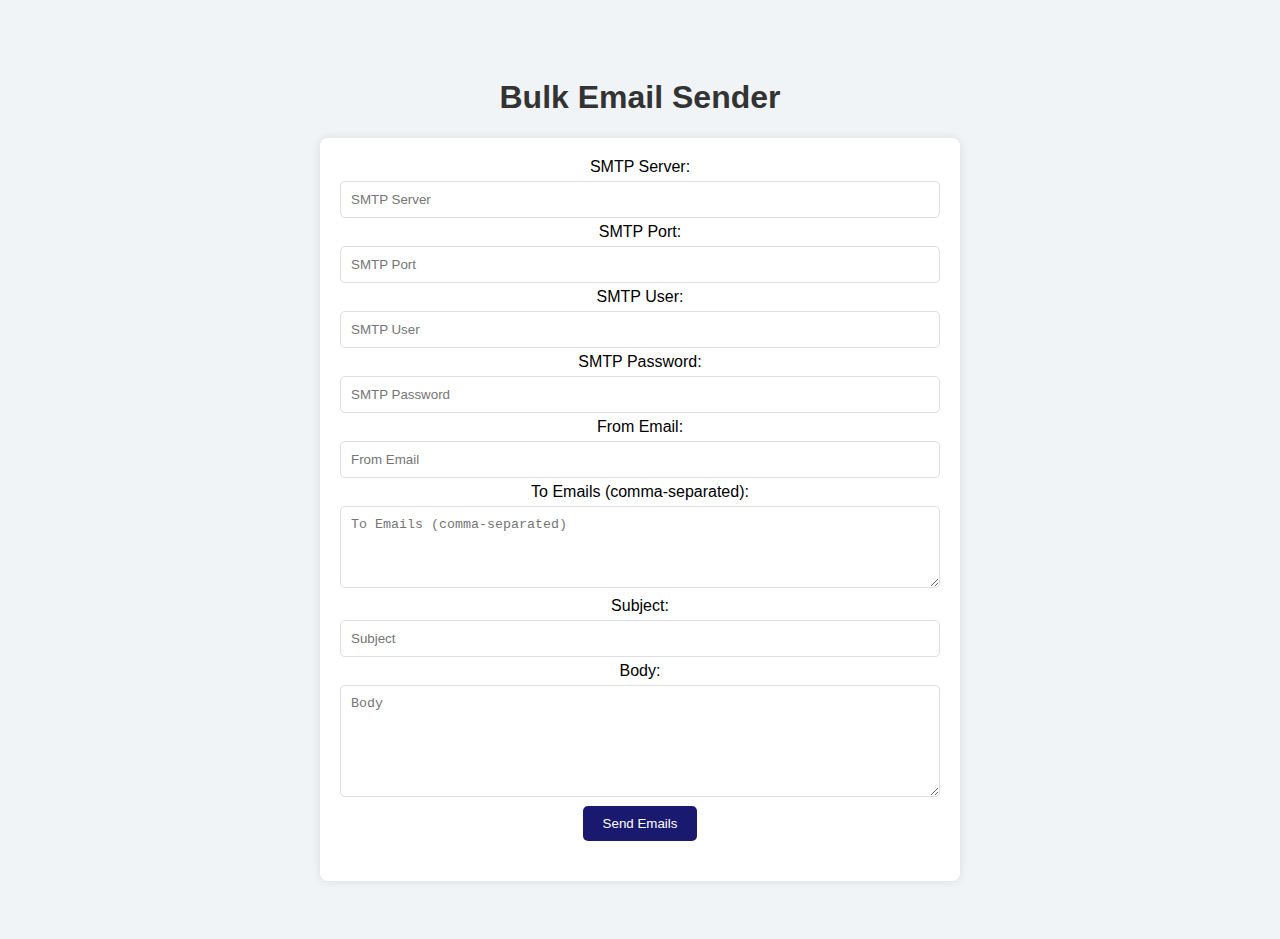
<file: templates/bulkmail.html>
<!DOCTYPE html>
<html lang="en">
<head>
    <meta charset="UTF-8">
    <meta name="viewport" content="width=device-width, initial-scale=1.0">
    <title>Bulk Email Sender</title>
    <style>
        body {
            font-family: Arial, sans-serif;
            background-color: #f0f4f7;
            text-align: center;
            padding: 50px;
        }
        h1 {
            color: #333;
        }
        .container {
            background-color: white;
            padding: 20px;
            border-radius: 8px;
            box-shadow: 0px 0px 10px rgba(0, 0, 0, 0.1);
            max-width: 600px;
            margin: 0 auto;
        }
        input[type="text"], textarea {
            padding: 10px;
            margin: 5px 0;
            border: 1px solid #ddd;
            border-radius: 5px;
            width: 100%;
            box-sizing: border-box;
        }
        button {
            background-color: #191970;
            color: white;
            border: none;
            padding: 10px 20px;
            border-radius: 5px;
            cursor: pointer;
        }
        button:hover {
            background-color: #191970;
        }
        #result {
            margin-top: 20px;
        }
    </style>
</head>
<body>
    <h1>Bulk Email Sender</h1>
    <div class="container">
        <form action="{{ url_for('send_bulk_email') }}" method="POST"></form>
        <label for="smtpServer">SMTP Server:</label><br>
        <input type="text" id="smtpServer" placeholder="SMTP Server"><br>
        <label for="smtpPort">SMTP Port:</label><br>
        <input type="text" id="smtpPort" placeholder="SMTP Port"><br>
        <label for="smtpUser">SMTP User:</label><br>
        <input type="text" id="smtpUser" placeholder="SMTP User"><br>
        <label for="smtpPassword">SMTP Password:</label><br>
        <input type="text" id="smtpPassword" placeholder="SMTP Password"><br>
        <label for="fromEmail">From Email:</label><br>
        <input type="text" id="fromEmail" placeholder="From Email"><br>
        <label for="toEmails">To Emails (comma-separated):</label><br>
        <textarea id="toEmails" rows="4" placeholder="To Emails (comma-separated)"></textarea><br>
        <label for="subject">Subject:</label><br>
        <input type="text" id="subject" placeholder="Subject"><br>
        <label for="body">Body:</label><br>
        <textarea id="body" rows="6" placeholder="Body"></textarea><br>
        <button id="sendEmail">Send Emails</button>

        <div id="result"></div>
    </div>

    <script>
        document.getElementById('sendEmail').onclick = async function() {
            const smtpServer = document.getElementById('smtpServer').value;
            const smtpPort = document.getElementById('smtpPort').value;
            const smtpUser = document.getElementById('smtpUser').value;
            const smtpPassword = document.getElementById('smtpPassword').value;
            const fromEmail = document.getElementById('fromEmail').value;
            const toEmails = document.getElementById('toEmails').value;
            const subject = document.getElementById('subject').value;
            const body = document.getElementById('body').value;

            const response = await fetch('http://localhost/send_bulk_email', {
                method: 'POST',
                headers: {
                    'Content-Type': 'application/json'
                },
                body: JSON.stringify({
                    smtp_server: smtpServer,
                    smtp_port: smtpPort,
                    smtp_user: smtpUser,
                    smtp_password: smtpPassword,
                    from_email: fromEmail,
                    to_emails: toEmails,
                    subject: subject,
                    body: body
                })
            });

            const result = await response.json();
            if (result.success) {
                document.getElementById('result').innerHTML = "<h3>Success:</h3><p>" + result.message + "</p>";
            } else {
                document.getElementById('result').innerHTML = "<h3>Error:</h3><p>" + result.message + "</p>";
            }
        };
    </script>
</body>
</html>
</file>
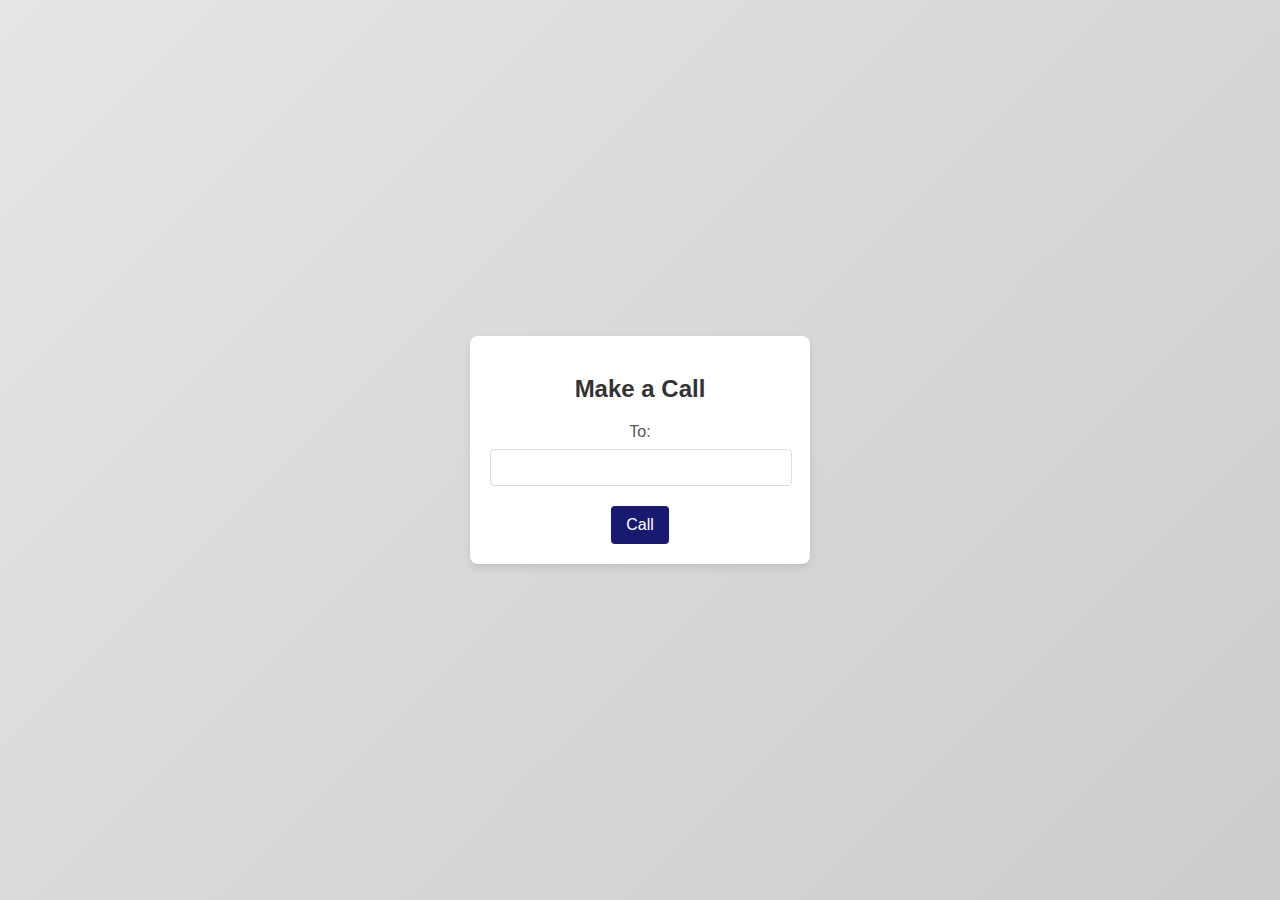
<file: templates/call.html>
<!DOCTYPE html>
<html lang="en">
<head>
    <meta charset="UTF-8">
    <meta name="viewport" content="width=device-width, initial-scale=1.0">
    <title>Call Form</title>
    <style>
        body {
            font-family: Arial, sans-serif;
            background: linear-gradient(135deg, rgba(0,0,0,0.1), rgba(0,0,0,0.2));
            display: flex;
            justify-content: center;
            align-items: center;
            height: 100vh;
            margin: 0;
        }
        .container {
            background-color: #fff;
            border-radius: 8px;
            box-shadow: 0 4px 8px rgba(0, 0, 0, 0.1);
            padding: 20px;
            width: 300px;
            text-align: center;
        }
        h2 {
            color: #333;
            margin-bottom: 20px;
        }
        label {
            display: block;
            margin-bottom: 8px;
            color: #555;
        }
        input[type="text"] {
            width: calc(100% - 20px);
            padding: 10px;
            border: 1px solid #ddd;
            border-radius: 4px;
            margin-bottom: 20px;
        }
        input[type="submit"] {
            background-color: #191970;
            color: #fff;
            border: none;
            padding: 10px 15px;
            border-radius: 4px;
            cursor: pointer;
            font-size: 16px;
        }
        input[type="submit"]:hover {
            background-color: #191970;
        }
    </style>
</head>
<body>
    <div class="container">
        <h2>Make a Call</h2>
        <form action="/call_now" method="POST">
            <label for="to">To:</label>
            <input type="text" id="to" name="to" required>
            <input type="submit" value="Call">
        </form>
    </div>
</body>
</html>
</file>
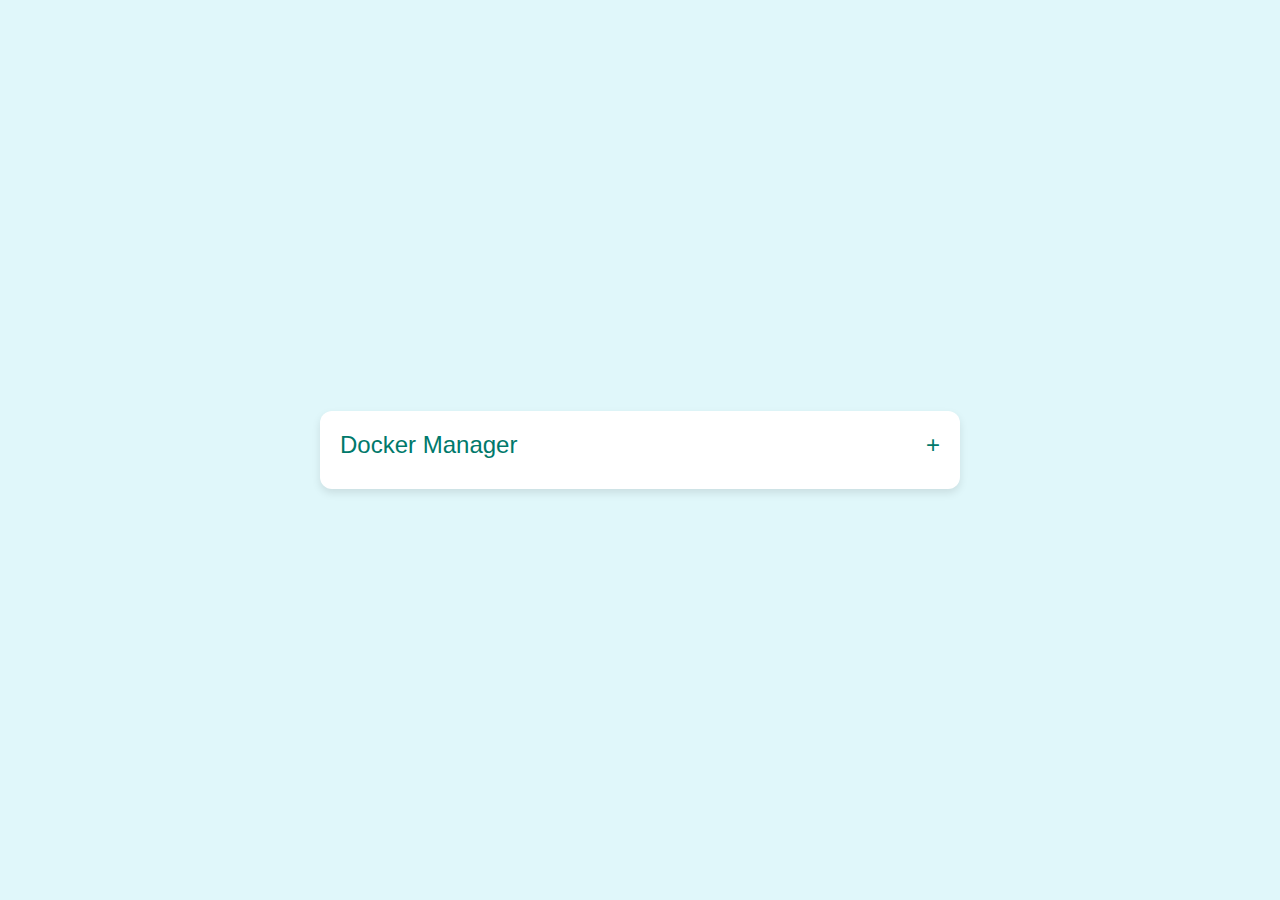
<file: templates/docker.html>
<!DOCTYPE html>
<html lang="en">
<head>
    <meta charset="UTF-8">
    <meta name="viewport" content="width=device-width, initial-scale=1.0">
    <title>Docker Manager</title>
    <style>
        body {
            font-family: Arial, sans-serif;
            background: #e0f7fa;
            margin: 0;
            display: flex;
            justify-content: center;
            align-items: center;
            height: 100vh;
        }

        .card {
            background: #ffffff;
            padding: 20px;
            border-radius: 12px;
            box-shadow: 0 4px 8px rgba(0, 0, 0, 0.1);
            width: 100%;
            max-width: 600px;
            transition: all 0.3s ease;
            cursor: pointer;
        }

        .card:hover {
            box-shadow: 0 8px 16px rgba(0, 0, 0, 0.2);
        }

        .card-header {
            font-size: 24px;
            color: #00796b;
            margin-bottom: 10px;
            text-align: center;
            display: flex;
            justify-content: space-between;
            align-items: center;
        }

        .card-content {
            display: none;
            padding-top: 20px;
        }

        .form-group {
            margin-bottom: 15px;
        }

        .form-group label {
            display: block;
            margin-bottom: 8px;
            font-weight: bold;
            color: #00796b;
        }

        .form-group input, 
        .form-group select {
            width: 100%;
            padding: 10px;
            border-radius: 8px;
            border: 1px solid #b2dfdb;
            transition: all 0.3s ease;
        }

        .form-group input:focus, 
        .form-group select:focus {
            border-color: #004d40;
            outline: none;
            box-shadow: 0 0 8px rgba(0, 77, 64, 0.2);
        }

        button {
            background: #00796b;
            color: #ffffff;
            border: none;
            padding: 12px;
            width: 100%;
            border-radius: 8px;
            cursor: pointer;
            font-size: 16px;
            font-weight: bold;
            margin-top: 15px;
        }

        button:disabled {
            background: #b2dfdb;
            cursor: not-allowed;
        }

        .result {
            margin-top: 20px;
            padding: 15px;
            background: #e8f5e9;
            border: 1px solid #c8e6c9;
            border-radius: 8px;
            color: #388e3c;
            font-weight: bold;
            text-align: center;
        }

        .card-toggle {
            font-size: 24px;
            color: #00796b;
            cursor: pointer;
        }

        @media (max-width: 600px) {
            .card {
                padding: 15px;
            }

            .card-header {
                font-size: 20px;
            }
        }
    </style>
</head>
<body>
    <div class="card" onclick="toggleCardContent()">
        <div class="card-header">
            Docker Manager
            <span class="card-toggle" id="toggle-icon">+</span>
        </div>
        <div class="card-content" id="card-content">
            <form id="docker-form">
                <div class="form-group">
                    <label for="action">Select Action:</label>
                    <select id="action" name="action">
                        <option value="pull">Pull Image</option>
                        <option value="launch">Launch Container</option>
                        <option value="stop">Stop Container</option>
                        <option value="start">Start Container</option>
                        <option value="status">Container Status</option>
                        <option value="remove">Remove Container</option>
                        <option value="logs">Container Logs</option>
                        <option value="image_remove">Remove Image</option>
                    </select>
                </div>
                <div class="form-group">
                    <label for="container_name">Container Name:</label>
                    <input type="text" id="container_name" name="container_name" placeholder="e.g., my_container">
                </div>
                <div class="form-group">
                    <label for="image">Image:</label>
                    <input type="text" id="image" name="image" placeholder="e.g., ubuntu:latest">
                </div>
                <button type="submit">Submit</button>
            </form>
            <div id="result" class="result"></div>
        </div>
    </div>

    <script>
        const toggleCardContent = () => {
            const content = document.getElementById('card-content');
            const toggleIcon = document.getElementById('toggle-icon');
            if (content.style.display === 'none' || content.style.display === '') {
                content.style.display = 'block';
                toggleIcon.textContent = '-';
            } else {
                content.style.display = 'none';
                toggleIcon.textContent = '+';
            }
        };

        document.getElementById('docker-form').addEventListener('submit', async (event) => {
            event.preventDefault();

            const action = document.getElementById('action').value;
            const containerName = document.getElementById('container_name').value;
            const image = document.getElementById('image').value;

            const resultElement = document.getElementById('result');

            let endpoint = '';
            let requestBody = {};

            switch (action) {
                case 'pull':
                    endpoint = '/docker_image_pull';
                    requestBody = { image };
                    break;
                case 'launch':
                    endpoint = '/launch_docker';
                    requestBody = { container_name: containerName, image };
                    break;
                case 'stop':
                    endpoint = '/docker_stop';
                    requestBody = { container_name: containerName };
                    break;
                case 'start':
                    endpoint = '/docker_start';
                    requestBody = { container_name: containerName };
                    break;
                case 'status':
                    endpoint = '/docker_status';
                    requestBody = { container_name: containerName };
                    break;
                case 'remove':
                    endpoint = '/docker_remove';
                    requestBody = { container_name: containerName };
                    break;
                case 'logs':
                    endpoint = '/docker_logs';
                    requestBody = { container_name: containerName };
                    break;
                case 'image_remove':
                    endpoint = '/docker_image_remove';
                    requestBody = { image };
                    break;
                default:
                    resultElement.innerHTML = 'Invalid action selected.';
                    return;
            }

            try {
                const response = await fetch(endpoint, {
                    method: 'POST',
                    headers: { 'Content-Type': 'application/json' },
                    body: JSON.stringify(requestBody)
                });

                const data = await response.json();
                resultElement.innerHTML = `<strong>${data.message}</strong>`;
                resultElement.style.color = data.status === 'success' ? '#388e3c' : '#d32f2f';
            } catch (error) {
                resultElement.innerHTML = `<strong>Error: ${error.message}</strong>`;
                resultElement.style.color = '#d32f2f';
            }
        });
    </script>
</body>
</html>
</file>
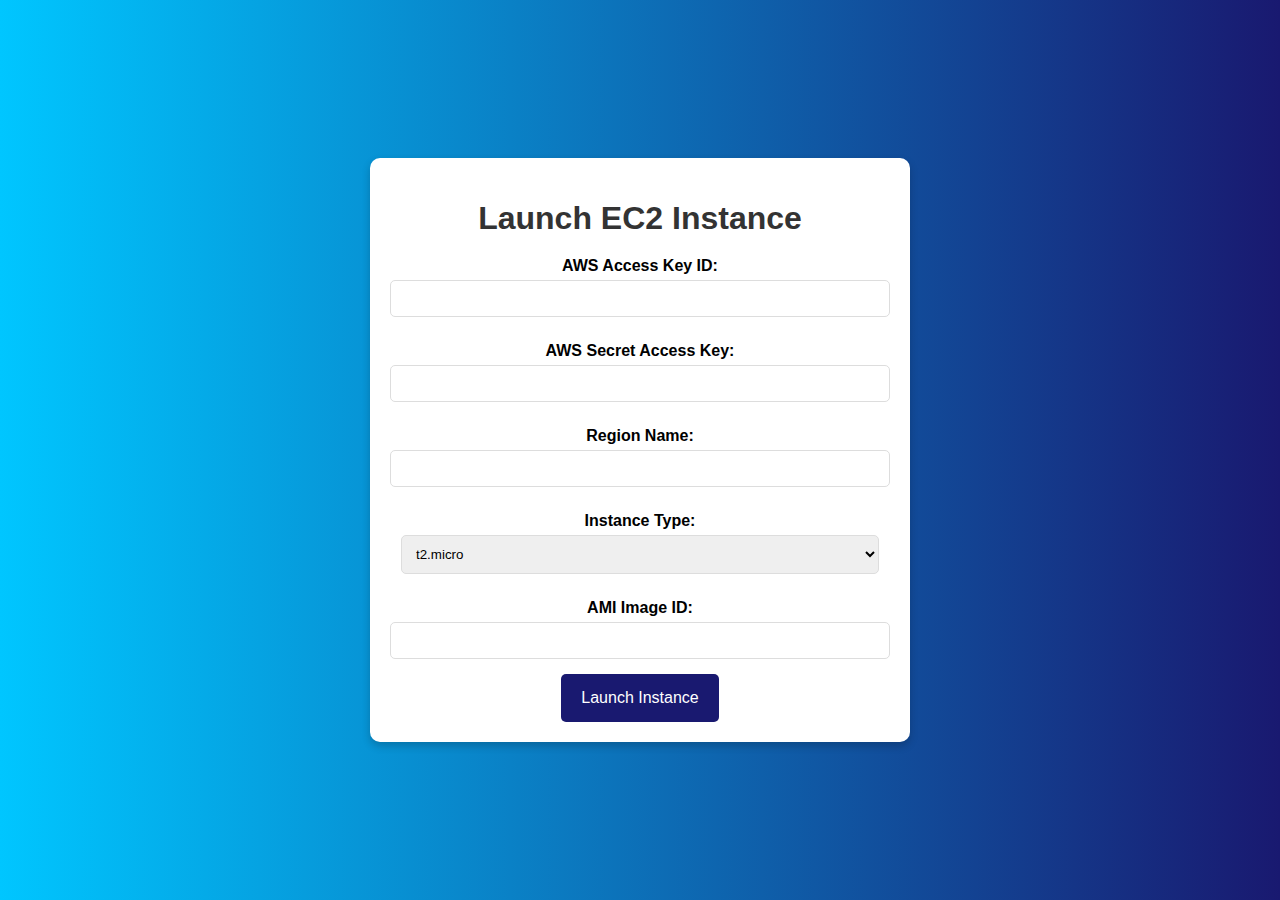
<file: templates/ec2.html>
<!DOCTYPE html>
<html lang="en">

<head>
    <meta charset="UTF-8">
    <meta name="viewport" content="width=device-width, initial-scale=1.0">
    <title>Launch EC2 Instance</title>
    <style>
        body {
            font-family: Arial, sans-serif;
            background: linear-gradient(to right, #00c6ff, #191970);
            display: flex;
            justify-content: center;
            align-items: center;
            height: 100vh;
            margin: 0;
        }

        .container {
            background: white;
            padding: 20px;
            border-radius: 10px;
            box-shadow: 0 4px 8px rgba(0, 0, 0, 0.2);
            max-width: 500px;
            width: 100%;
            text-align: center;
            animation: fadeIn 1s ease-in;
        }

        h1 {
            color: #333;
            margin-bottom: 20px;
        }

        label {
            display: block;
            margin: 10px 0 5px;
            font-weight: bold;
        }

        input,
        select {
            width: calc(100% - 22px);
            padding: 10px;
            margin-bottom: 15px;
            border: 1px solid #ddd;
            border-radius: 5px;
            transition: border-color 0.3s ease, box-shadow 0.3s ease;
        }

        input:focus,
        select:focus {
            border-color: #0072ff;
            box-shadow: 0 0 5px rgba(0, 114, 255, 0.5);
            outline: none;
        }

        button {
            background: #191970;
            color: white;
            border: none;
            padding: 15px 20px;
            border-radius: 5px;
            cursor: pointer;
            font-size: 16px;
            transition: background 0.3s ease, transform 0.3s ease;
        }

        button:hover {
            background: #191970;
            transform: scale(1.05);
        }

        button:active {
            transform: scale(1);
        }

        @keyframes fadeIn {
            from {
                opacity: 0;
                transform: translateY(-20px);
            }

            to {
                opacity: 1;
                transform: translateY(0);
            }
        }
    </style>

</head>

<body>
    <div class="container">
        <h1>Launch EC2 Instance</h1>
        <form id="instanceForm" method="post">
            <label for="aws_access_key_id">AWS Access Key ID:</label>
            <input type="text" id="aws_access_key_id" required>

            <label for="aws_secret_access_key">AWS Secret Access Key:</label>
            <input type="password" id="aws_secret_access_key" required>

            <label for="region_name">Region Name:</label>
            <input type="text" id="region_name" required>

            <label for="instance_type">Instance Type:</label>
            <select id="instance_type">
                <option value="t2.micro">t2.micro</option>
                <option value="t2.small">t2.small</option>
                <option value="t2.medium">t2.medium</option>
                <!-- Add more options as needed -->
            </select>

            <label for="image_id">AMI Image ID:</label>
            <input type="text" id="image_id" required>

            <button type="submit">Launch Instance</button>
        </form>
    </div>
    <script>
        document.getElementById('instanceForm').addEventListener('submit', instance_launch)
        function instance_launch(e) {
            e.preventDefault();
            const awsAccessKeyId = document.getElementById('aws_access_key_id').value;
            const awsSecretAccessKey = document.getElementById('aws_secret_access_key').value;
            const regionName = document.getElementById('region_name').value;
            const instanceType = document.getElementById('instance_type').value;
            const imageId = document.getElementById('image_id').value;
            var param = {
                'aws_access_key_id': awsAccessKeyId,
                'aws_secret_access_key': awsSecretAccessKey,
                'region_name': regionName,
                'instance_type': instanceType,
                'image_id': imageId
            }

            var xhr = new XMLHttpRequest();

            xhr.open('post', '../ec2/instance_launch', true);

            xhr.setRequestHeader('Content-type', 'application/json');

            xhr.onload = function () {
                console.log("email reached till onload");
                alert(this.responseText);
            }
            xhr.send(JSON.stringify(param));
        }
    </script>
</body>

</html>
</file>
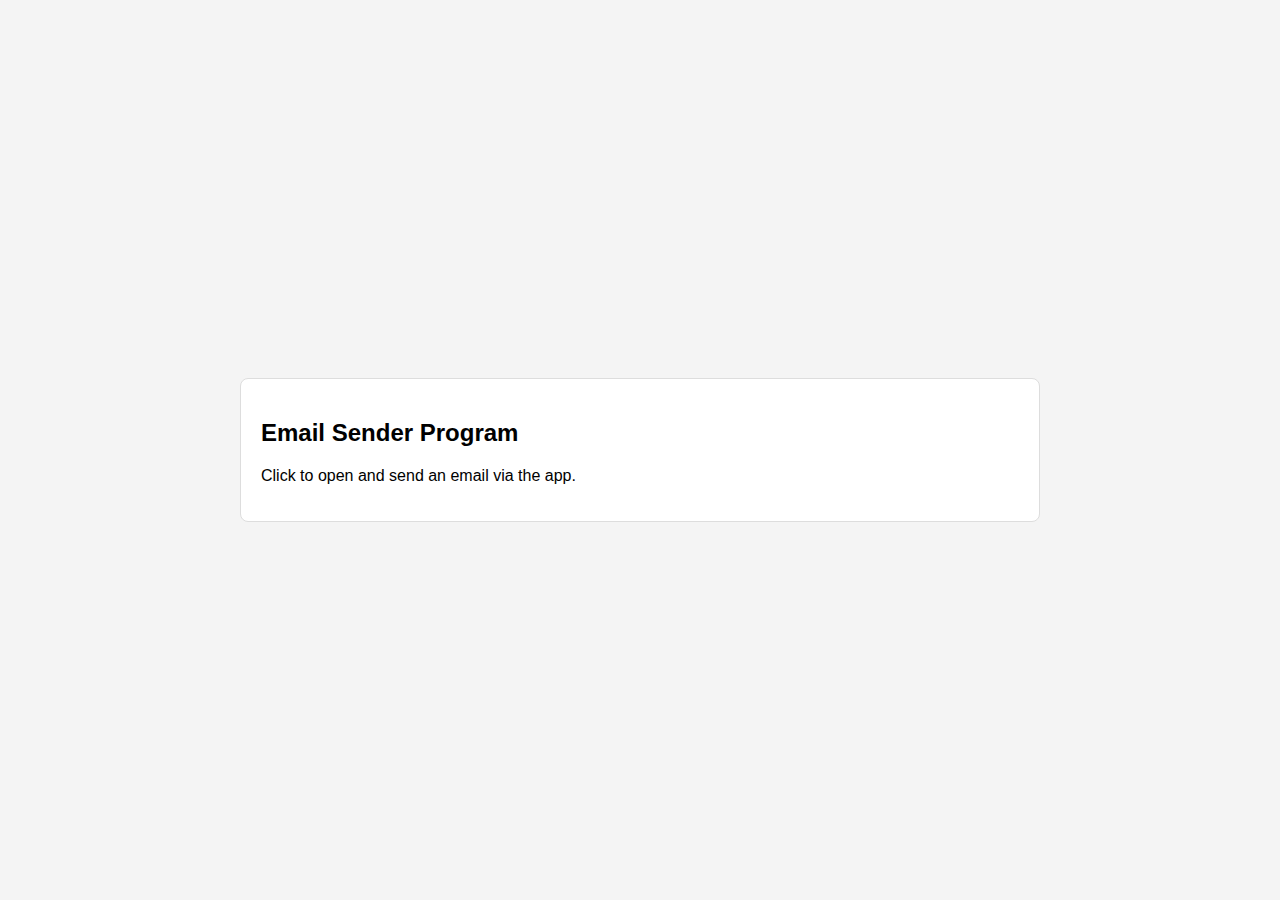
<file: templates/emailing.html>
<!DOCTYPE html>
<html lang="en">
<head>
    <meta charset="UTF-8">
    <meta name="viewport" content="width=device-width, initial-scale=1.0">
    <title>Email Program Portfolio</title>
    <style>
        body {
            font-family: Arial, sans-serif;
            display: flex;
            justify-content: center;
            align-items: center;
            height: 100vh;
            background-color: #f4f4f4;
            margin: 0;
        }
        #card-container {
            width: 90%;
            max-width: 800px;
        }
        .card {
            background-color: white;
            padding: 20px;
            margin: 10px 0;
            border: 1px solid #ddd;
            border-radius: 8px;
            cursor: pointer;
            transition: transform 0.3s;
        }
        .card:hover {
            transform: scale(1.02);
        }
        .card-content {
            display: none;
            margin-top: 20px;
        }
        input, textarea {
            width: 100%;
            padding: 10px;
            margin: 10px 0;
            border: 1px solid #ddd;
            border-radius: 4px;
        }
        button {
            padding: 10px 20px;
            font-size: 16px;
            cursor: pointer;
            border: none;
            border-radius: 4px;
            background-color: #191970;
            color: white;
            transition: background-color 0.3s;
        }
        button:hover {
            background-color: #191970;
        }
        #output {
            margin-top: 20px;
            font-size: 18px;
        }
    </style>
</head>
<body>

    <div id="card-container">
        <div class="card" id="mailingform" onclick="toggleContent(this)">
            <h2>Email Sender Program</h2>
            <p>Click to open and send an email via the app.</p>
            <div class="card-content">
                <h3>Send an Email</h3>
                <input type="email" id="to" placeholder="Recipient's Email" required>
                <textarea id="message" rows="4" placeholder="Your Message" required></textarea>
                <button id="sendEmailBtn" type="submit">Send Email</button>
                <div id="output"></div>
            </div>
        </div>
    </div>

    <script>
        // Function to toggle the card content display
        function toggleContent(card) {
            const content = card.querySelector('.card-content');
            content.style.display = content.style.display === 'none' || content.style.display === '' ? 'block' : 'none';
        }

        // Function to send email via API
        document.getElementById('sendEmailBtn').addEventListener('click', function (e) {
            e.stopPropagation();  // Prevent closing the form when the button is clicked
            const to = document.getElementById('to').value;
            const message = document.getElementById('message').value;

            if (!to || !message) {
                alert("Please provide both the recipient's email and a message.");
                return;
            }
            
            var xhr = new XMLHttpRequest();
            xhr.open('POST', '../emailing/send_email', true);
            xhr.setRequestHeader('Content-type', 'application/json');

            xhr.onload = function() {
                console.log("email sent!");
                const output = document.getElementById('output');
                output.textContent = xhr.status === 200 ? 'Email sent!' : 'Failed to send email';
                output.style.color = xhr.status === 200 ? 'green' : 'red';
            }
            xhr.send(JSON.stringify({ to, message }));
        });
    </script>
</body>
</html>
</file>
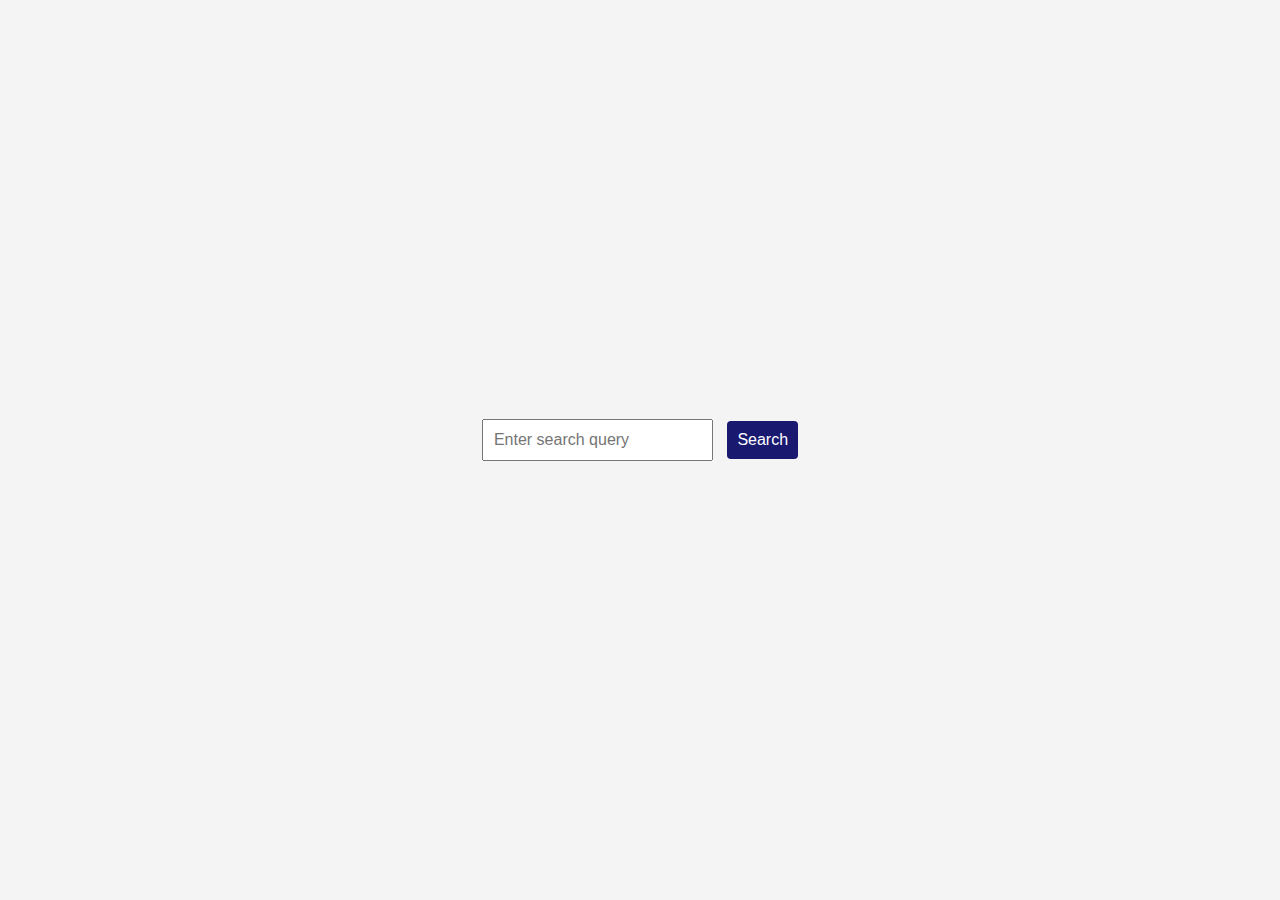
<file: templates/googles.html>
<!DOCTYPE html>
<html lang="en">
<head>
    <meta charset="UTF-8">
    <meta name="viewport" content="width=device-width, initial-scale=1.0">
    <title>Google Search</title>
    <style>
        body {
            font-family: Arial, sans-serif;
            display: flex;
            justify-content: center;
            align-items: center;
            height: 100vh;
            background-color: #f4f4f4;
            margin: 0;
        }
        #container {
            text-align: center;
        }
        input, button {
            padding: 10px;
            margin: 5px;
            font-size: 16px;
        }
        button {
            background-color: #191970;
            color: white;
            border: none;
            border-radius: 4px;
            cursor: pointer;
            transition: background-color 0.3s;
        }
        button:hover {
            background-color: #191970;
        }
        #output {
            margin-top: 20px;
            font-size: 18px;
            text-align: left;
        }
    </style>
</head>
<body>
    <div id="container">
        <input type="text" id="query" placeholder="Enter search query">
        <button onclick="performSearch()">Search</button>
        <div id="output"></div>
    </div>

    <script>
        function performSearch() {
            const query = document.getElementById('query').value;
            if (!query) {
                document.getElementById('output').innerHTML = '<p>Please enter a query.</p>';
                return;
            }

            fetch(`http://localhost:80/search?query=${encodeURIComponent(query)}`)
                .then(response => response.json())
                .then(data => {
                    if (data.error) {
                        document.getElementById('output').innerHTML = `<p>${data.error}</p>`;
                    } else {
                        const results = data.results.map(result => `<p><a href="${result}" target="_blank">${result}</a></p>`).join('');
                        document.getElementById('output').innerHTML = results;
                    }
                })
                .catch(error => {
                    document.getElementById('output').innerHTML = `<p>Error fetching search results: ${error}</p>`;
                });
        }
    </script>
</body>
</html>
</file>
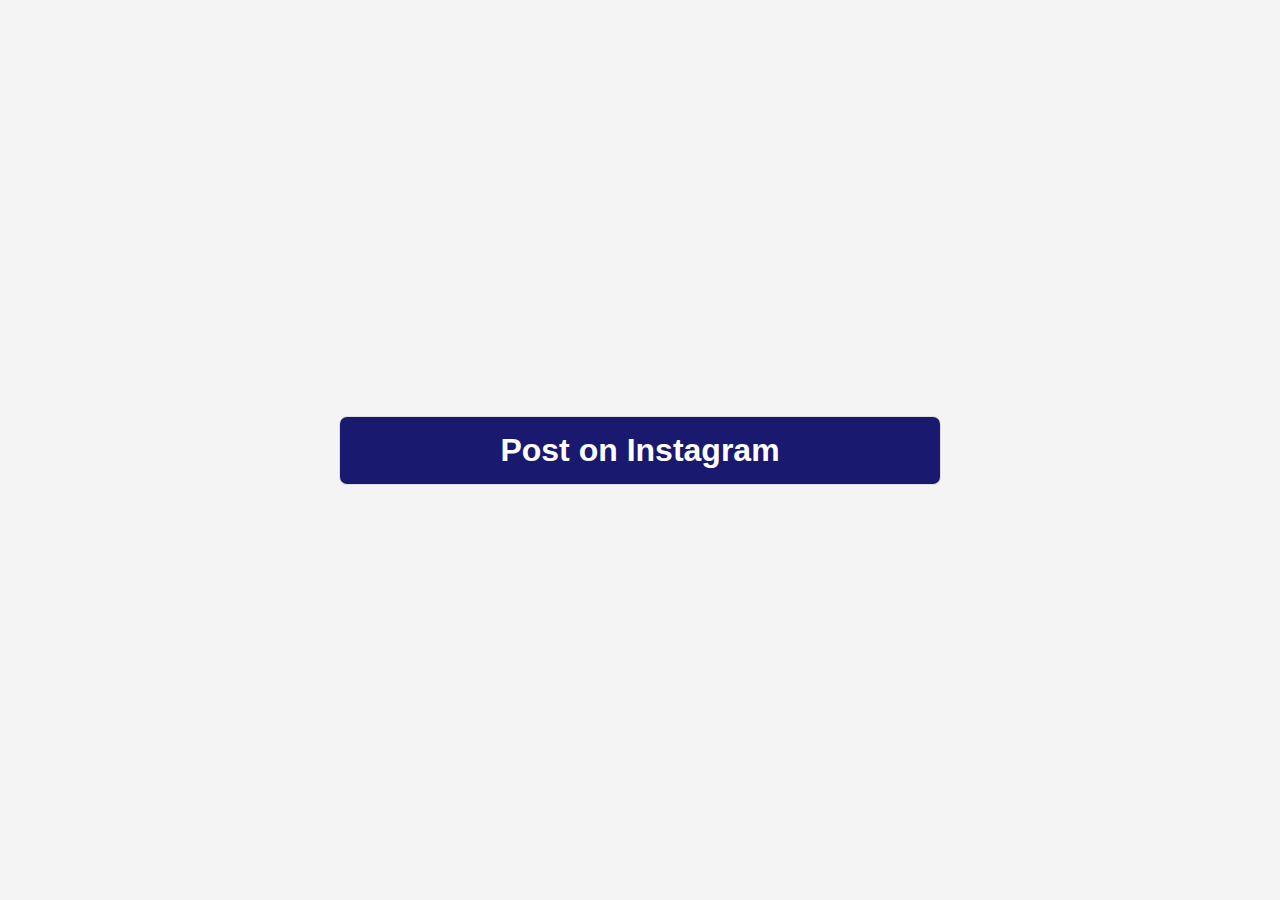
<file: templates/insta.html>
<!DOCTYPE html>
<html lang="en">
<head>
    <meta charset="UTF-8">
    <meta name="viewport" content="width=device-width, initial-scale=1.0">
    <title>Instagram Post</title>
    <style>
        body {
            font-family: Arial, sans-serif;
            display: flex;
            justify-content: center;
            align-items: center;
            height: 100vh;
            background-color: #f4f4f4;
            margin: 0;
        }
        #container {
            text-align: center;
            width: 90%;
            max-width: 600px;
            margin: auto;
            border: 1px solid #ddd;
            background-color: #fff;
            border-radius: 8px;
            overflow: hidden;
        }
        .card-header {
            background: #191970;
            color: #fff;
            padding: 15px;
            cursor: pointer;
        }
        .card-content {
            max-height: 0;
            overflow: hidden;
            transition: max-height 0.5s ease-out;
            padding: 0 15px;
        }
        .card-content.open {
            max-height: 600px; /* Adjust based on the content */
            padding: 15px;
        }
        h1 {
            margin: 0;
        }
        input, textarea {
            width: 100%;
            margin: 10px 0;
            padding: 10px;
            border: 1px solid #ddd;
            border-radius: 4px;
        }
        button {
            padding: 10px 20px;
            font-size: 16px;
            cursor: pointer;
            border: none;
            border-radius: 4px;
            background-color: #191970;
            color: white;
            transition: background-color 0.3s;
        }
        button:hover {
            background-color: #191970;
        }
        #response {
            margin-top: 20px;
            font-size: 18px;
        }
    </style>
</head>
<body>
    <div id="container">
        <div class="card-header" onclick="toggleCard()">
            <h1>Post on Instagram</h1>
        </div>
        <div class="card-content" id="card-content">
            <form id="instagram-form">
                <input type="text" id="username" placeholder="Instagram Username" required>
                <input type="password" id="password" placeholder="Instagram Password" required>
                <input type="file" id="photo" accept="image/*" required>
                <textarea id="caption" rows="4" placeholder="Caption" required></textarea>
                <button type="submit">Post Photo</button>
            </form>
            <div id="response"></div>
        </div>
    </div>

    <script>
        function toggleCard() {
            const cardContent = document.getElementById('card-content');
            cardContent.classList.toggle('open');
        }


        document.getElementById('instagram-form').addEventListener('submit', insta_post)
        function insta_post(e) {
          e.preventDefault();
          const username = document.getElementById('username').value;
          const password = document.getElementById('password').value;
          const photo = document.getElementById('photo').files[0];
          const caption = document.getElementById('caption').value;
      
          var formData = new FormData();
          formData.append('username', username);
          formData.append('password', password);
          formData.append('photo', photo);
          formData.append('caption', caption);
      
          var xhr = new XMLHttpRequest();
      
          xhr.open('post', '/insta/post_on_instagram', true);
      
          xhr.onload = function () {
            console.log("Request reached till onload");
            if (xhr.status === 200) {
              var response = JSON.parse(xhr.responseText);
              if (response.status === 'success') {
                console.log(response.message);
              } else {
                console.error(response.message);
              }
            } else {
              console.error(xhr.statusText);
            }
          }
          xhr.send(formData);
        }
      </script>
</body>
</html>
</file>
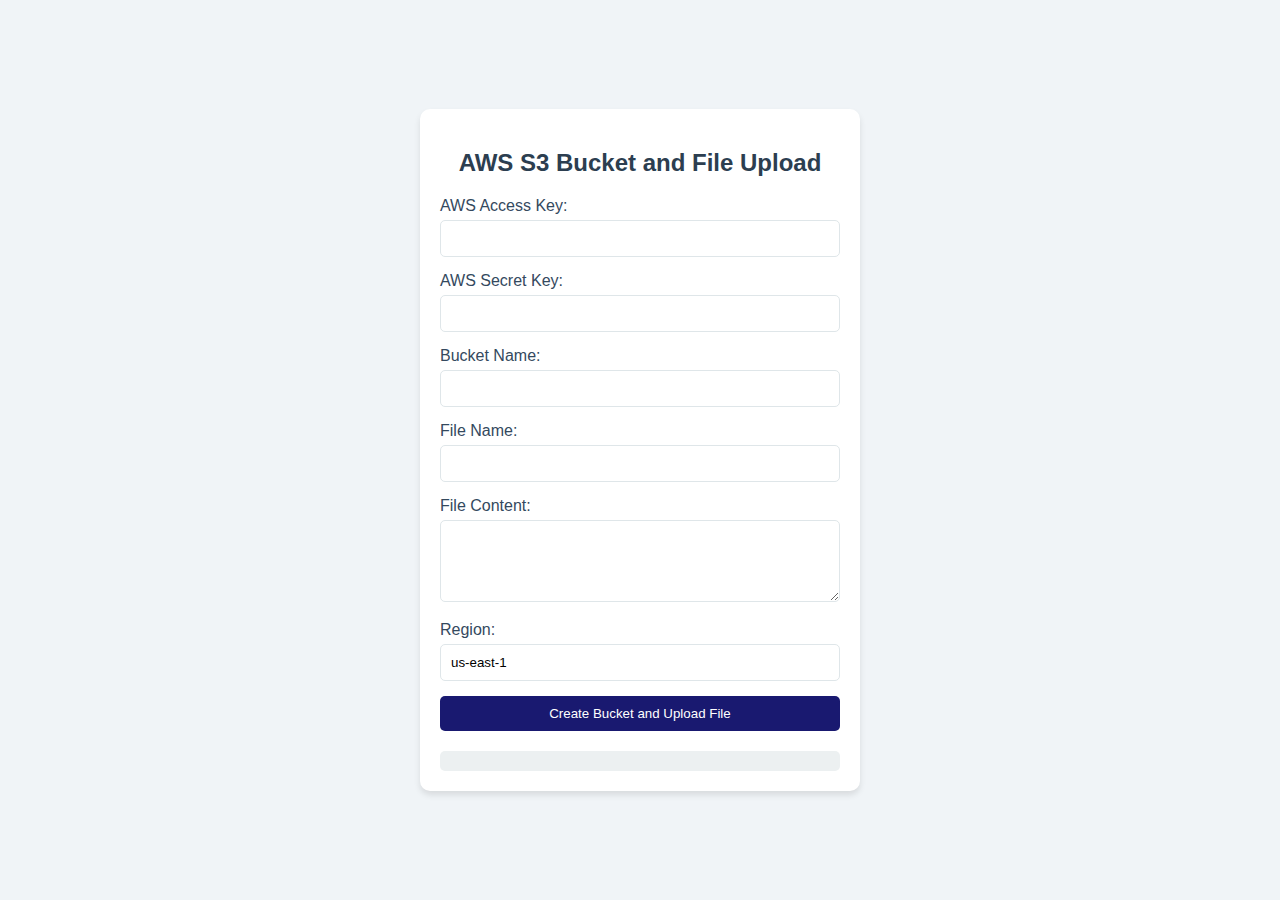
<file: templates/s3.html>
<!DOCTYPE html>
<html lang="en">
<head>
    <meta charset="UTF-8">
    <meta name="viewport" content="width=device-width, initial-scale=1.0">
    <title>S3 Bucket and File Upload</title>
    <style>
        body {
            font-family: Arial, sans-serif;
            background-color: #f0f4f7;
            color: #333;
            display: flex;
            justify-content: center;
            align-items: center;
            height: 100vh;
            margin: 0;
        }
        .container {
            background-color: #ffffff;
            padding: 20px;
            border-radius: 10px;
            box-shadow: 0px 4px 6px rgba(0, 0, 0, 0.1);
            width: 400px;
        }
        h2 {
            text-align: center;
            color: #2c3e50;
        }
        label {
            margin-bottom: 5px;
            display: block;
            color: #34495e;
        }
        input, textarea {
            width: 100%;
            padding: 10px;
            margin-bottom: 15px;
            border: 1px solid #dfe6e9;
            border-radius: 5px;
            box-sizing: border-box;
        }
        button {
            background-color: #191970;
            color: white;
            padding: 10px;
            width: 100%;
            border: none;
            border-radius: 5px;
            cursor: pointer;
        }
        button:hover {
            background-color: #191970;
        }
        .output {
            margin-top: 20px;
            padding: 10px;
            background-color: #ecf0f1;
            border-radius: 5px;
            max-height: 200px;
            overflow-y: auto;
            font-size: 14px;
            color: #2c3e50;
        }
    </style>
</head>
<body>
    <div class="container">
        <h2>AWS S3 Bucket and File Upload</h2>

        <!-- Form to enter details -->
        <form id="actionForm">
            <label for="aws_access_key">AWS Access Key:</label>
            <input type="text" id="aws_access_key" name="aws_access_key" required>
            <label for="aws_secret_key">AWS Secret Key:</label>
            <input type="password" id="aws_secret_key" name="aws_secret_key" required>
            <label for="bucket_name">Bucket Name:</label>
            <input type="text" id="bucket_name" name="bucket_name" required>
            <label for="file_name">File Name:</label>
            <input type="text" id="file_name" name="file_name" required>
            <label for="file_content">File Content:</label>
            <textarea id="file_content" name="file_content" rows="4" required></textarea>
            <label for="region">Region:</label>
            <input type="text" id="region" name="region" value="us-east-1">
            <button type="submit">Create Bucket and Upload File</button>
        </form>

        <div class="output" id="output"></div>
    </div>

    <script>
            document.getElementById('actionForm').addEventListener('submit', function(e) {
        e.preventDefault();

        const aws_access_key = document.getElementById('aws_access_key').value;
        const aws_secret_key = document.getElementById('aws_secret_key').value;
        const bucket_name = document.getElementById('bucket_name').value;
        const file_name = document.getElementById('file_name').value;
        const file_content = document.getElementById('file_content').value;
        const region = document.getElementById('region').value;

        // Create bucket
        fetch('http://localhost:5000/create_bucket', {
            method: 'POST',
            headers: {
                'Content-Type': 'application/json',
            },
            body: JSON.stringify({
                aws_access_key,
                aws_secret_key,
                bucket_name,
                region
            })
        })
        .then(response => response.json())
        .then(data => {
            if (data.message) {
                // Upload file
                fetch('http://localhost:5000/upload_file', {
                    method: 'POST',
                    headers: {
                        'Content-Type': 'application/json',
                    },
                    body: JSON.stringify({
                        aws_access_key,
                        aws_secret_key,
                        bucket_name,
                        file_name,
                        file_content,
                        region
                    })
                })
                .then(response => response.json())
                .then(data => {
                    const outputDiv = document.getElementById('output');
                    outputDiv.innerHTML = data.message ? `<span style="color: green;">${data.message}</span>` : `<span style="color: red;">Error: ${data.error}</span>`;
                })
                .catch(error => {
                    const outputDiv = document.getElementById('output');
                    outputDiv.innerHTML = `<span style="color: red;">Error: ${error.message}</span>`;
                    console.error('Error:', error);
                });
            } else {
                const outputDiv = document.getElementById('output');
                outputDiv.innerHTML = `<span style="color: red;">Error: ${data.error}</span>`;
            }
        })
        .catch(error => {
            const outputDiv = document.getElementById('output');
            outputDiv.innerHTML = `<span style="color: red;">Error: ${error.message}</span>`;
            console.error('Error:', error);
        });
    });
    </script>
</body>
</html>
</file>
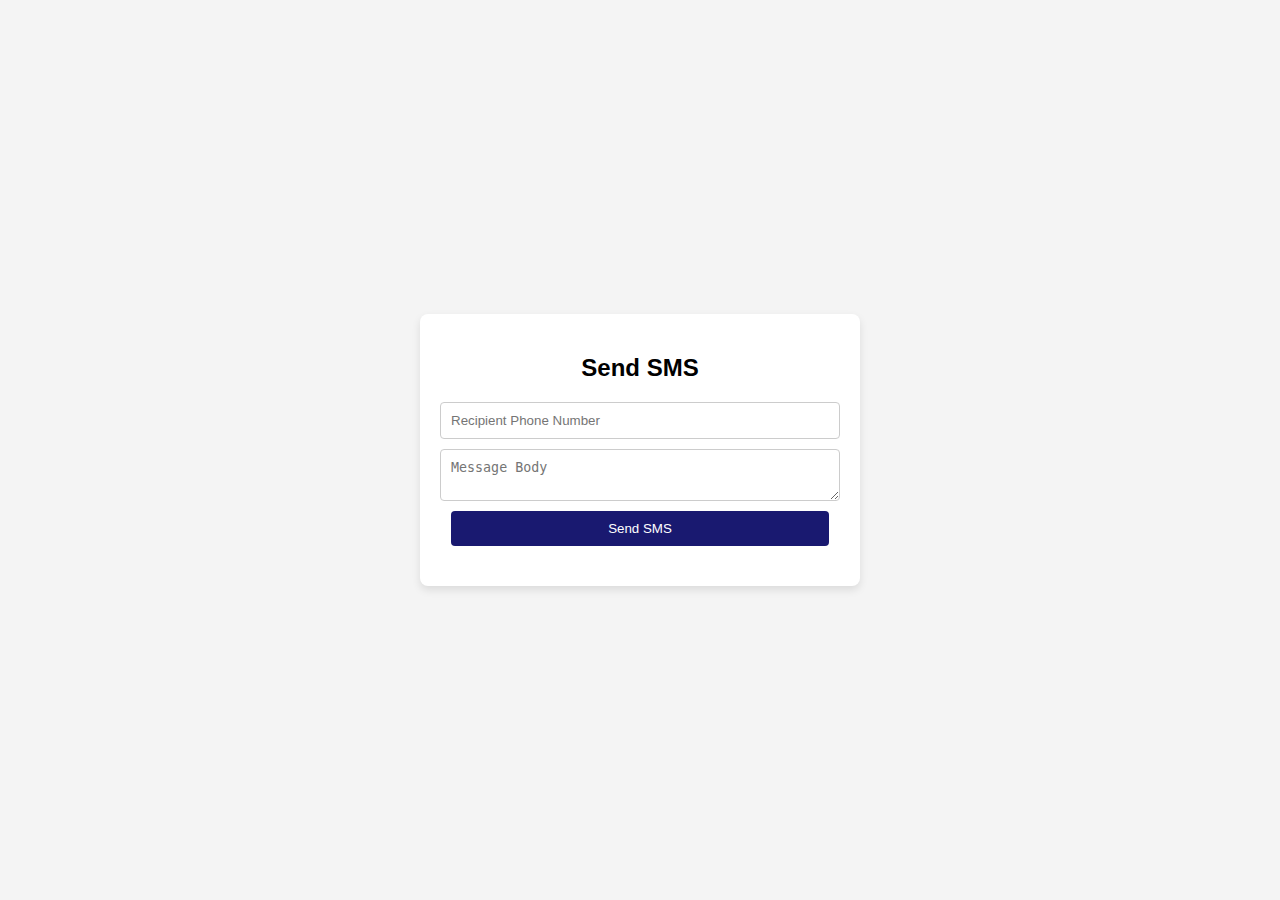
<file: templates/sms.html>
<!DOCTYPE html>
<html lang="en">
<head>
    <meta charset="UTF-8">
    <meta name="viewport" content="width=device-width, initial-scale=1.0">
    <title>Send SMS</title>
    <style>
        body {
            font-family: Arial, sans-serif;
            display: flex;
            justify-content: center;
            align-items: center;
            height: 100vh;
            background-color: #f4f4f4;
            margin: 0;
        }

        #card {
            background: white;
            border-radius: 8px;
            box-shadow: 0 4px 8px rgba(0,0,0,0.1);
            padding: 20px;
            max-width: 400px;
            width: 100%;
            text-align: center;
        }

        input, textarea, button {
            display: block;
            width: calc(100% - 22px);
            margin: 10px auto;
            padding: 10px;
            border: 1px solid #ccc;
            border-radius: 4px;
        }

        button {
            background-color: #191970;
            color: white;
            border: none;
            cursor: pointer;
        }

        button:hover {
            background-color: #191970;
        }

        #output {
            margin-top: 20px;
            font-size: 18px;
        }
    </style>
</head>
<body>
    <div id="card">
        <h2>Send SMS</h2>
        <input type="text" id="recipient" placeholder="Recipient Phone Number" />
        <textarea id="message" placeholder="Message Body"></textarea>
        <button onclick="sendSMS()">Send SMS</button>
        <div id="output"></div>
    </div>

    <script>
        function sendSMS() {
            const recipient = document.getElementById('recipient').value;
            const message = document.getElementById('message').value;

            if (!recipient || !message) {
                document.getElementById('output').innerHTML = '<p>Please enter both recipient phone number and message body.</p>';
                return;
            }

            fetch('http://localhost:80/send_sms', {
                method: 'POST',
                headers: {
                    'Content-Type': 'application/json'
                },
                body: JSON.stringify({ recipient, message })
            })
            .then(response => {
                if (response.ok) {
                    return response.json();
                } else {
                    return response.text().then(text => {
                        throw new Error(text);
                    });
                }
            })
            .then(data => {
                const output = `
                    <p><strong>Status:</strong> ${data.status}</p>
                    <p><strong>Message:</strong> ${data.message}</p>
                `;
                document.getElementById('output').innerHTML = output;
            })
            .catch(error => {
                document.getElementById('output').innerHTML = `<p>Error sending SMS: ${error.message}</p>`;
            });
        }
    </script>
</body>
</html>
</file>
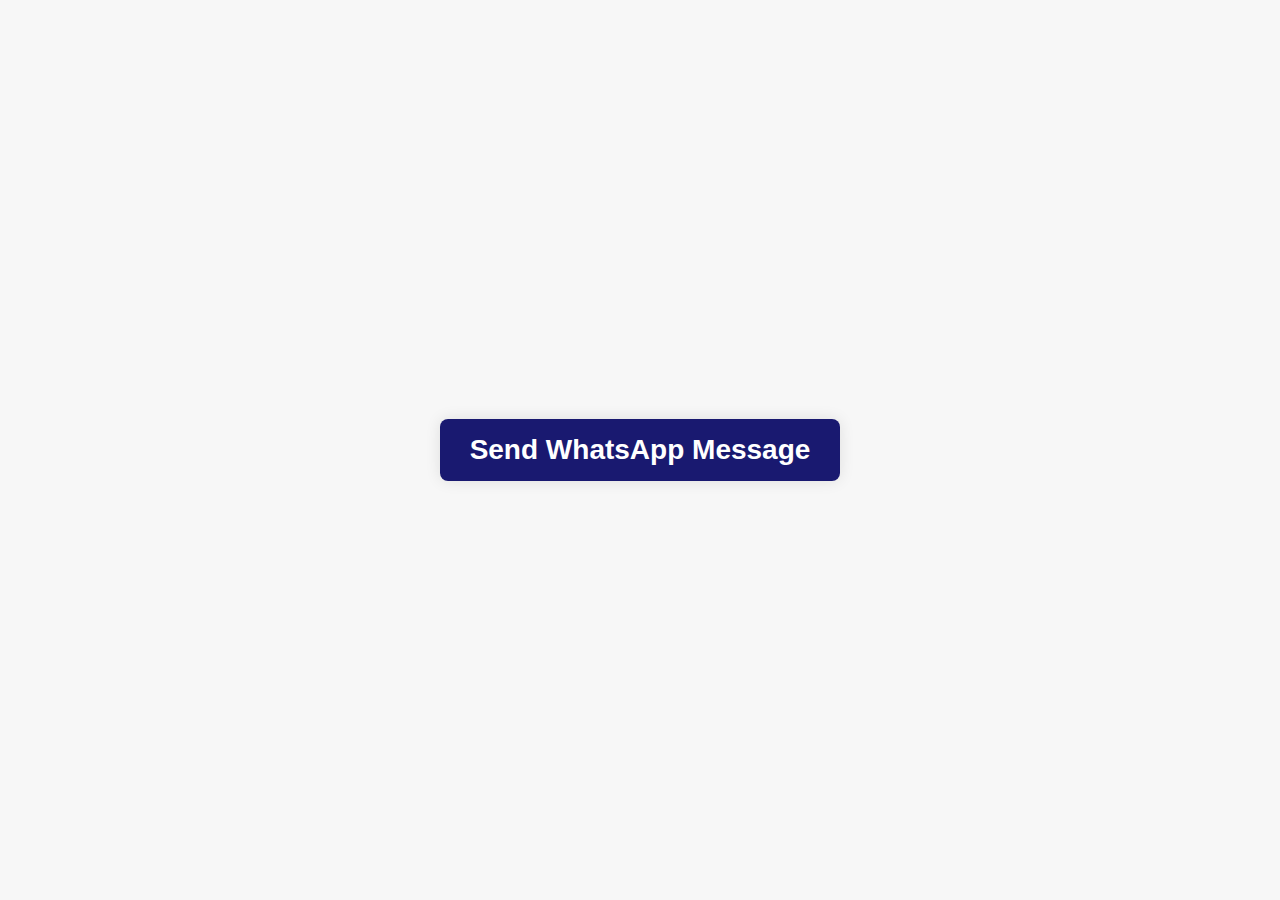
<file: templates/whatsapp.html>
<!DOCTYPE html>
<html lang="en">
<head>
    <meta charset="UTF-8">
    <meta name="viewport" content="width=device-width, initial-scale=1.0">
    <title>WhatsApp Message Sender</title>
    <style>
        body {
            font-family: Arial, sans-serif;
            background: #f7f7f7;
            display: flex;
            justify-content: center;
            align-items: center;
            height: 100vh;
            margin: 0;
        }
        .container {
            background: #fff;
            border-radius: 8px;
            box-shadow: 0 0 15px rgba(0,0,0,0.1);
            width: 400px;
            max-width: 90%;
            overflow: hidden;
        }
        .card-header {
            background: #191970;
            color: #fff;
            padding: 15px;
            cursor: pointer;
        }
        .card-content {
            max-height: 0;
            overflow: hidden;
            transition: max-height 0.5s ease-out;
            padding: 0 15px;
        }
        .card-content.open {
            max-height: 500px; /* Adjust based on the content */
            padding: 15px;
        }
        h1 {
            font-size: 28px;
            margin: 0;
            text-align: center;
        }
        .form-group {
            margin-bottom: 20px;
        }
        .form-group label {
            display: block;
            margin-bottom: 5px;
            font-weight: bold;
        }
        .form-group input, .form-group textarea, .form-group select {
            width: 100%;
            padding: 10px;
            border: 1px solid #ddd;
            border-radius: 4px;
            font-size: 16px;
        }
        .form-group button {
            width: 100%;
            padding: 10px;
            border: none;
            border-radius: 4px;
            background-color: #191970;
            color: #fff;
            font-size: 18px;
            cursor: pointer;
        }
        .form-group button:hover {
            background-color: #191970;
        }
        .message {
            margin-top: 20px;
            font-size: 16px;
            text-align: center;
        }
        #schedule_options {
            display: none;
        }
    </style>
</head>
<body>
    <div class="container">
        <div class="card-header" onclick="toggleCard()">
            <h1>Send WhatsApp Message</h1>
        </div>
        <div class="card-content" id="card-content">
            <div class="form-group">
                <label for="phone_number">Phone Number (including country code):</label>
                <input type="text" id="phone_number" placeholder="+1234567890" required />
            </div>
            <div class="form-group">
                <label for="message">Message:</label>
                <textarea id="message" rows="4" placeholder="Enter your message here" required></textarea>
            </div>
            <div class="form-group">
                <label for="send_option">Send Option:</label>
                <select id="send_option" required>
                    <option value="">Select an option</option>
                    <option value="instant">Send Instantly</option>
                    <option value="schedule">Schedule</option>
                </select>
            </div>
            <div id="schedule_options">
                <div class="form-group">
                    <label for="hour">Hour (24-hour format):</label>
                    <input type="number" id="hour" min="0" max="23" placeholder="14" />
                </div>
                <div class="form-group">
                    <label for="minute">Minute:</label>
                    <input type="number" id="minute" min="0" max="59" placeholder="30" />
                </div>
            </div>
            <div class="form-group">
                <button onclick="sendMessage()">Send Message</button>
            </div>
            <div class="message" id="message"></div>
        </div>
    </div>

    <script>
        function toggleCard() {
            const cardContent = document.getElementById('card-content');
            cardContent.classList.toggle('open');
        }

        document.getElementById('send_option').addEventListener('change', function() {
            const sendOption = this.value;
            const scheduleOptions = document.getElementById('schedule_options');
            scheduleOptions.style.display = sendOption === 'schedule' ? 'block' : 'none';
        });

        async function sendMessage() {
            const phoneNumber = document.getElementById('phone_number').value;
            const message = document.getElementById('message').value;
            const sendOption = document.getElementById('send_option').value;
            const hour = document.getElementById('hour').value;
            const minute = document.getElementById('minute').value;

            const response = await fetch('http://localhost:80/whatsapp_message', {
                method: 'POST',
                headers: {
                    'Content-Type': 'application/json'
                },
                body: JSON.stringify({
                    phone_number: phoneNumber,
                    message: message,
                    send_option: sendOption,
                    hour: sendOption === 'schedule' ? hour : undefined,
                    minute: sendOption === 'schedule' ? minute : undefined
                })
            });

            const result = await response.json();
            const messageElement = document.getElementById('message');
            
            if (response.ok) {
                messageElement.textContent = result.message;
                messageElement.style.color = 'green';
            } else {
                messageElement.textContent = result.error;
                messageElement.style.color = 'red';
            }
        }
    </script>
</body>
</html>
</file>
